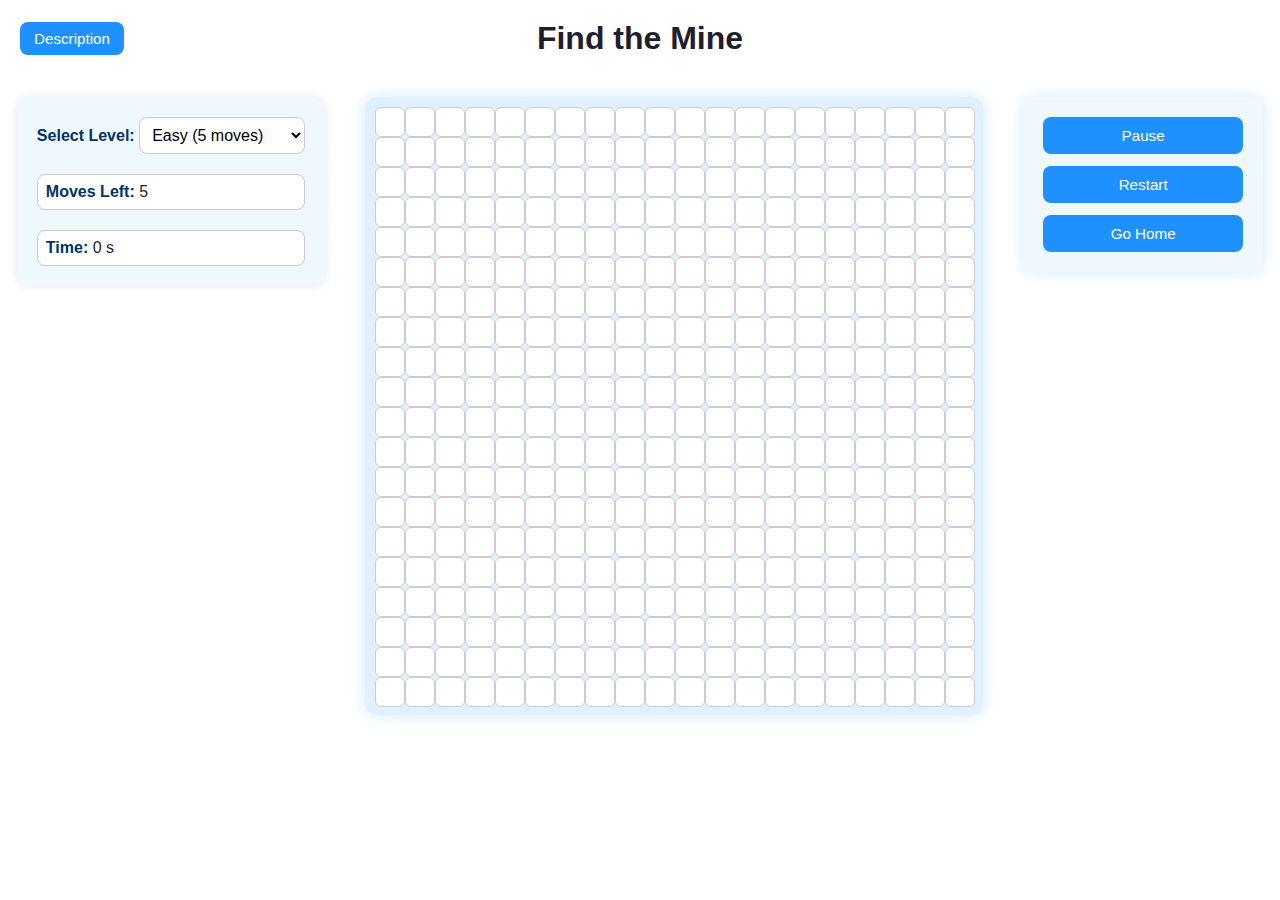
<file: findMine.html>
<!DOCTYPE html>
<html lang="en">
<head>
  <meta charset="UTF-8" />
  <meta name="viewport" content="width=device-width, initial-scale=1.0" />
  <title>Find the Mine - PuzzelPur</title>
  <link rel="stylesheet" href="findMine.css">
</head>
<body>
  <div class="title-bar">
    <button class="desc-button" onclick="toggleDescription()">Description</button>
    <div class="title">Find the Mine</div>
  </div>

  <div class="game-container">
   
    <div class="info-panel">
      <label><strong>Select Level:</strong>
        <select id="level">
          <option value="easy">Easy (5 moves)</option>
          <option value="normal">Normal (4 moves)</option>
          <option value="hard">Hard (3 moves)</option>
        </select>
      </label>

      <div><strong>Moves Left:</strong> <span id="movesLeft">5</span></div>
      <div><strong>Time:</strong> <span id="time">0</span> s</div>
    </div>
    <div class="grid" id="grid"></div>

    <div class="control-panel">
      <button class="button" id="resumePause">Pause</button>
      <button class="button" onclick="restartGame()">Restart</button>
      <button class="button" onclick="goHome()">Go Home</button>
    </div>
  </div>
  <div class="modal" id="endModal">
    <p id="endMessage"></p>
    <button class="button" onclick="restartGame()">Try Again</button>
    <button class="button" onclick="goHome()">Go Home</button>
  </div>
  <div class="modal" id="descriptionModal">
    <p>
      In this game, a hidden mine is secretly placed on the grid. Your goal is to locate that mine within the limited number of moves provided, depending on the difficulty level.
      Each cell you click reveals the <strong>Manhattan distance</strong> between that cell and the hidden mine — this helps you narrow down the location. The lower the number, the closer you are. If the number is zero, you've found the mine!
      Use logical reasoning and deduction to find the exact location before running out of moves.
    </p>
    <button class="button" onclick="toggleDescription()">Close</button>
  </div>

  <script src="findMine.js"></script>
</body>
</html>
</file>
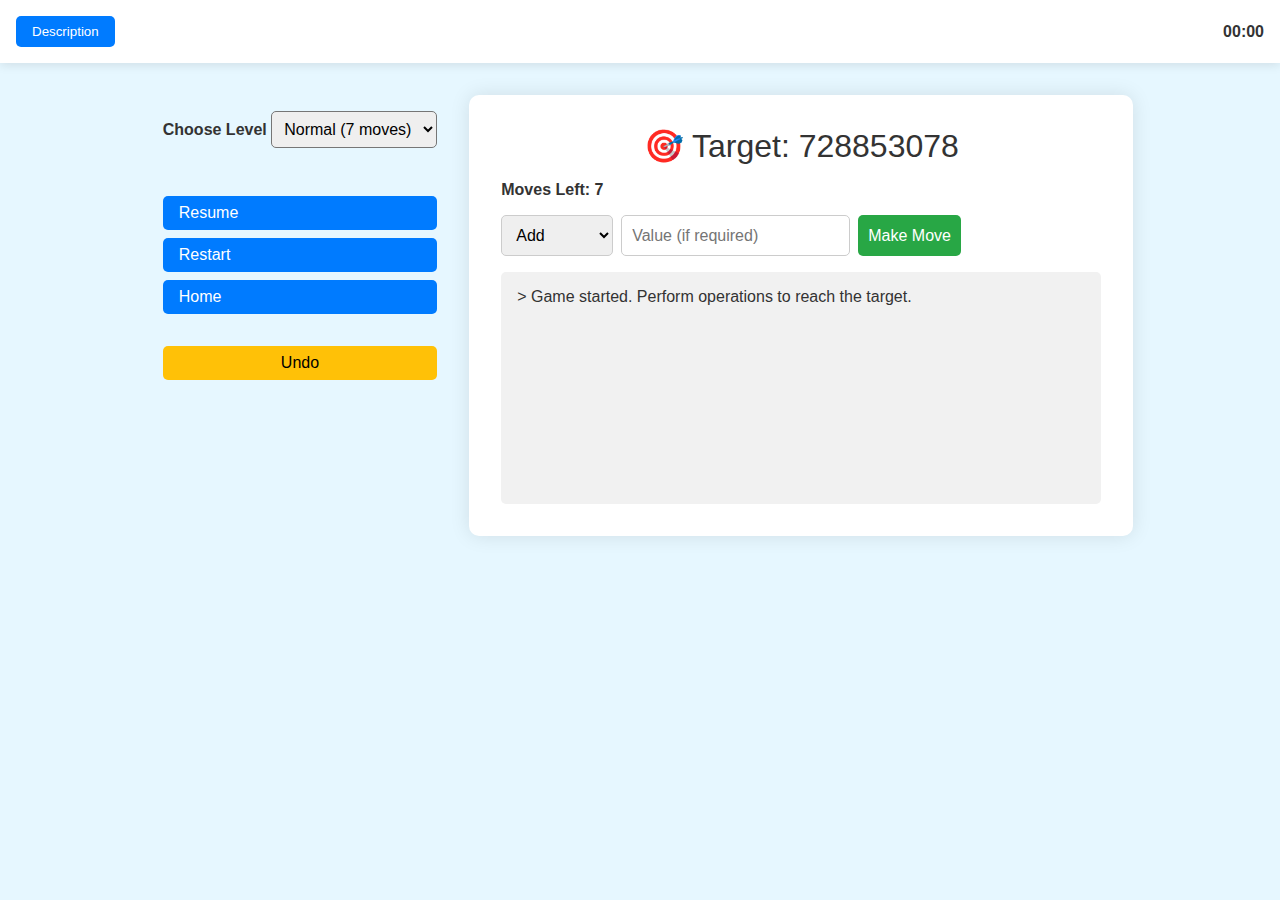
<file: hacknumber.html>
<!DOCTYPE html>
<html lang="en">
<head>
  <meta charset="UTF-8" />
  <meta name="viewport" content="width=device-width, initial-scale=1.0"/>
  <title>Mathmech Duel: Interactive Game</title>
  <link rel="stylesheet" href="hacknumber.css">
</head>
<body>
  <div class="header">
    <button class="description-btn" onclick="toggleDescription()">Description</button>
    <div class="timer" id="timer">00:00</div>
  </div>

  <div class="main-container">
    <div class="side-panel">
      <div class="level-select">
        <label><strong>Choose Level</strong></label>
        <select id="level" onchange="setLevel(this.value)">
          <option value="normal">Normal (7 moves)</option>
          <option value="hard">Hard (5 moves)</option>
        </select>
      </div>
      <div class="control-panel">
        <button onclick="resumeGame()">Resume</button>
        <button onclick="restartGame()">Restart</button>
        <button onclick="goHome()">Home</button>
      </div>
      <button class="undo-btn" onclick="undoMove()">Undo</button>
    </div>

    <div class="game-box">
      <div class="target-display">🎯 Target: <span id="target-number">?</span></div>
      <div class="moves-info">Moves Left: <span id="moves-left"></span></div>
      <div class="commands">
        <select id="operation">
          <option value="add">Add</option>
          <option value="mul">Multiply</option>
          <option value="div">Divide</option>
          <option value="digit">Digit Sum</option>
        </select>
        <input type="number" id="value" placeholder="Value (if required)">
        <button onclick="makeMove()">Make Move</button>
      </div>
      <div class="log" id="log"><div>> Game logs will appear here.</div></div>
    </div>
  </div>

  <div class="description-modal" id="description-modal">
    <div class="description-content">
      <h2>Game Rules</h2>
      <p>
        There is a <strong>hidden number</strong> (initial value) and your goal is to transform it into the <strong>target number</strong> using a sequence of operations within the limited number of moves.
      </p>
      <ul style="text-align:left">
        <li><b>Add y</b>: x = x + y, if 1 ≤ x+y ≤ 10<sup>18</sup></li>
        <li><b>Multiply y</b>: x = x * y, if in range</li>
        <li><b>Divide y</b>: x = x / y, if divisible</li>
        <li><b>Digit Sum</b>: x becomes the sum of its digits</li>
      </ul>
      <p>Try to reach the target before running out of moves!</p>
      <button onclick="toggleDescription()">Close</button>
    </div>
  </div>

  <script src="hacknumber.js"></script>
</body>
</html>
</file>
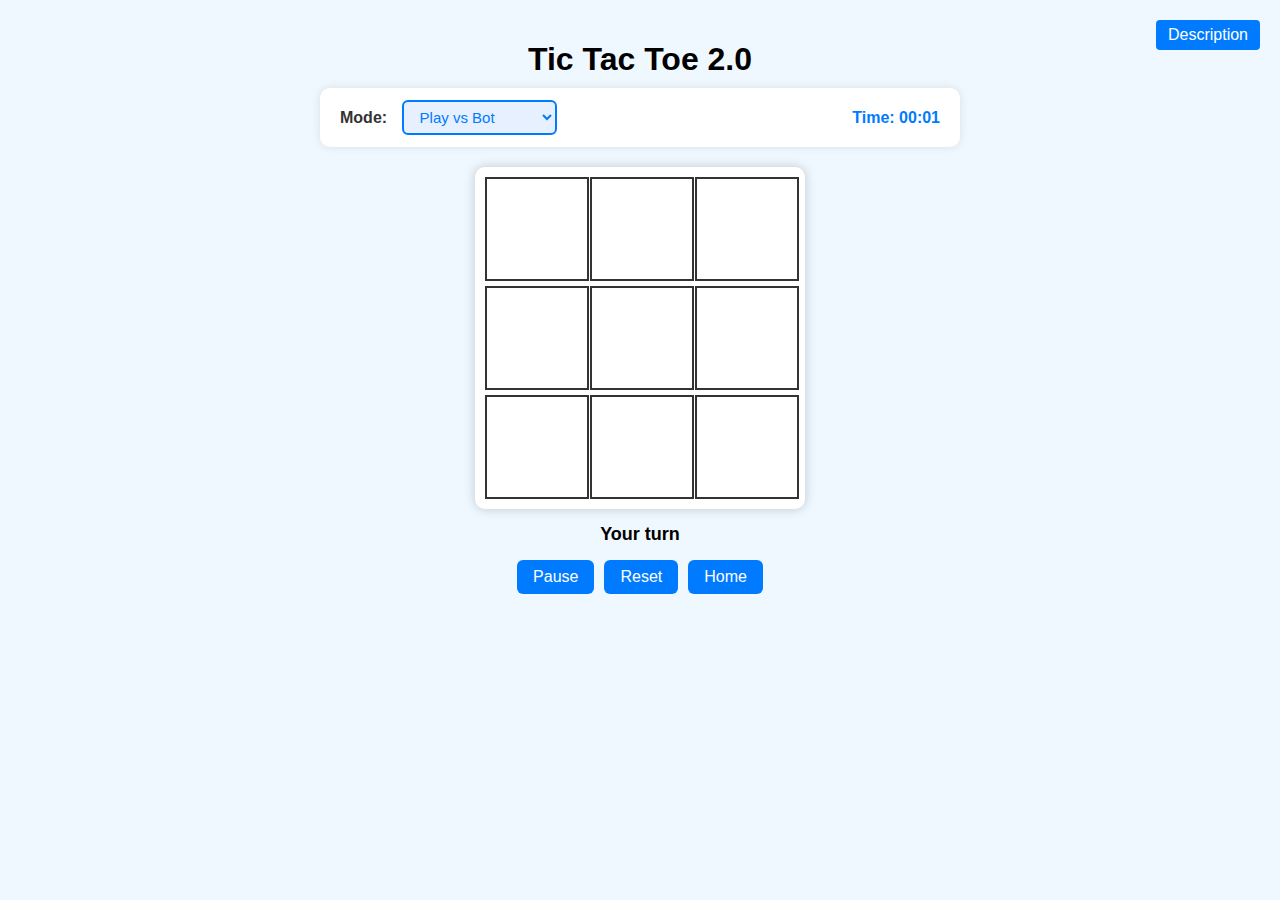
<file: tic.html>
<!DOCTYPE html>
<html lang="en">
<head>
  <meta charset="UTF-8" />
  <title>Tic Tac Toe 2.0</title>
  <link rel="stylesheet" href="tic.css">
</head>
<body>
  <h1>Tic Tac Toe 2.0</h1>

  <div class="top-bar">
    <div class="mode-selector">
      <label>Mode:
        <select id="mode" onchange="resetGame()">
          <option value="bot">Play vs Bot</option>
          <option value="friend">Play with Friend</option>
        </select>
      </label>
    </div>
    <div class="timer" id="timer">Time: 00:00</div>
  </div>

  <button class="description-btn" onclick="toggleDescription()">Description</button>
  <div class="description-modal" id="descriptionModal">
    <div class="description-content">
      <h3>Game Rules</h3>
      <p>Each player can only have 3 active marks at a time.</p>
      <p>Older marks are removed automatically.</p>
      <p>Try to win before your oldest move disappears!</p>
      <button onclick="toggleDescription()">Close</button>
    </div>
  </div>

  <div class="board-container">
    <div class="paused-overlay" id="paused-overlay">PAUSED</div>
    <div class="board" id="board"></div>
  </div>

  <div id="status"></div>

  <div class="controls">
    <button onclick="togglePauseResume(this)" id="pause-btn">Pause</button>
    <button onclick="resetGame()">Reset</button>
    <button onclick="goHome()">Home</button>
  </div>

  <div class="end-modal" id="endModal">
    <div class="end-content">
      <h2 id="endText"></h2>
      <div class="end-buttons">
        <button onclick="resetGame()">🔁 Restart</button>
        <button onclick="goHome()">🏠 Home</button>
      </div>
    </div>
  </div>

  <script src="tic.js"></script>
</body>
</html>
</file>
<file: findMine.css>
body {
  margin: 0;
  font-family: 'Segoe UI', sans-serif;
  background-color: #ffffff;
  color: #1e1e2f;
  user-select: none;
}

.title-bar {
  display: flex;
  align-items: center;
  justify-content: center;
  position: relative;
  padding: 20px 0;
}

.title {
  font-size: 2rem;
  font-weight: bold;
  text-align: center;
}

.desc-button {
  position: absolute;
  left: 20px;
  background-color: #1e90ff;
  border: none;
  color: white;
  padding: 8px 14px;
  border-radius: 8px;
  cursor: pointer;
  font-size: 0.95rem;
  transition: background-color 0.3s;
}

.desc-button:hover {
  background-color: #1565c0;
}

.game-container {
  display: flex;
  align-items: flex-start;
  justify-content: center;
  gap: 40px;
}

.control-panel {
  background-color: #f0f8ff;
  padding: 20px;
  border-radius: 12px;
  box-shadow: 0 0 15px rgba(30, 144, 255, 0.2);
  display: flex;
  flex-direction: column;
  gap: 12px;
  margin-top: 20px;
  min-width: 200px;
}

.info-panel {
  display: flex;
  flex-direction: column;
  gap: 20px;
  min-width: 220px;
  margin-top: 20px;
  background-color: #f0f8ff;
  padding: 20px;
  border-radius: 12px;
  box-shadow: 0 0 10px rgba(0, 0, 0, 0.1);
}

.info-panel select,
.info-panel div {
  font-size: 1rem;
  padding: 8px;
  background-color: #ffffff;
  border: 1px solid #ccc;
  border-radius: 8px;
}

.info-panel strong {
  color: #003366;
}

.grid {
  display: grid;
  grid-template-columns: repeat(20, 28px);
  grid-template-rows: repeat(20, 28px);
  gap: 2px;
  background-color: #e0f0ff;
  padding: 10px;
  border-radius: 12px;
  box-shadow: 0 0 15px rgba(30, 144, 255, 0.2);
  margin-top: 20px;
}

.cell {
  width: 28px;
  height: 28px;
  background-color: #ffffff;
  border: 1px solid #ccc;
  text-align: center;
  line-height: 28px;
  font-weight: bold;
  cursor: pointer;
  border-radius: 6px;
  transition: background-color 0.3s;
}

.cell.revealed {
  background-color: #d6ecff;
  cursor: default;
}

.button {
  background-color: #1e90ff;
  border: none;
  color: white;
  padding: 10px 16px;
  border-radius: 8px;
  cursor: pointer;
  font-size: 0.95rem;
  transition: background-color 0.3s;
}

.button:hover {
  background-color: #1565c0;
}

.modal {
  position: fixed;
  top: 50%;
  left: 50%;
  transform: translate(-50%, -50%);
  background: #f0f4ff;
  padding: 30px;
  border-radius: 12px;
  box-shadow: 0 0 15px rgba(0, 0, 0, 0.3);
  text-align: center;
  display: none;
  z-index: 10;
}
</file>
<file: hacknumber.css>
body {
  font-family: 'Segoe UI', sans-serif;
  background: #e6f7ff;
  margin: 0;
  padding: 0;
  color: #333;
}

.header {
  display: flex;
  justify-content: space-between;
  align-items: center;
  padding: 1rem;
  background: #ffffff;
  box-shadow: 0 2px 10px rgba(0, 0, 0, 0.1);
}

.description-btn {
  background: #007bff;
  color: white;
  border: none;
  padding: 0.5rem 1rem;
  border-radius: 5px;
  cursor: pointer;
}

.timer {
  font-weight: bold;
}

.main-container {
  display: flex;
  justify-content: center;
  align-items: flex-start;
  padding: 2rem;
  gap: 2rem;
}

.side-panel {
  display: flex;
  flex-direction: column;
  gap: 2rem;
  margin-top: 1rem;
  margin-left: 1rem;
}

.game-box {
  background: white;
  padding: 2rem;
  border-radius: 10px;
  width: 100%;
  max-width: 600px;
  box-shadow: 0 0 20px rgba(0, 0, 0, 0.1);
}

.target-display {
  text-align: center;
  font-size: 2rem;
  margin-bottom: 1rem;
}

.moves-info {
  text-align: left;
  margin-bottom: 1rem;
  font-weight: bold;
}

.commands {
  display: flex;
  gap: 0.5rem;
  flex-wrap: wrap;
  margin-bottom: 1rem;
}

.commands input,
.commands select,
.commands button {
  padding: 10px;
  font-size: 1rem;
  border-radius: 5px;
  border: 1px solid #ccc;
}

.commands button {
  background: #28a745;
  color: white;
  border: none;
}

.log {
  background: #f1f1f1;
  padding: 1rem;
  height: 200px;
  overflow-y: auto;
  border-radius: 5px;
}

.description-modal {
  position: fixed;
  top: 0;
  left: 0;
  width: 100vw;
  height: 100vh;
  background: rgba(0, 0, 0, 0.5);
  display: none;
  justify-content: center;
  align-items: center;
}

.description-content {
  background: white;
  padding: 2rem;
  border-radius: 10px;
  width: 90%;
  max-width: 500px;
  text-align: center;
}

.description-content button {
  margin-top: 1.5rem;
  background: #007bff;
  color: white;
  padding: 0.5rem 1rem;
  border: none;
  border-radius: 5px;
  cursor: pointer;
}

.level-select select {
  padding: 0.5rem;
  font-size: 1rem;
  border-radius: 5px;
}

.control-panel {
  display: flex;
  flex-direction: column;
  gap: 0.5rem;
  margin-top: 1rem;
}

.control-panel button {
  background: #007bff;
  color: white;
  border: none;
  padding: 0.5rem 1rem;
  border-radius: 5px;
  cursor: pointer;
  font-size: 1rem;
  width: 100%;
  text-align: left;
}

.undo-btn {
  background: #ffc107;
  color: black;
  border: none;
  padding: 0.5rem 1rem;
  border-radius: 5px;
  cursor: pointer;
  font-size: 1rem;
  width: 100%;
}
</file>
<file: tic.css>
body {
  font-family: 'Segoe UI', sans-serif;
  background: #f0f8ff;
  margin: 0;
  padding: 20px;
  display: flex;
  flex-direction: column;
  align-items: center;
}

h1 {
  margin-bottom: 10px;
}

.top-bar {
  display: flex;
  justify-content: space-between;
  align-items: center;
  background: #ffffff;
  box-shadow: 0 0 10px rgba(0,0,0,0.1);
  border-radius: 10px;
  padding: 12px 20px;
  width: 100%;
  max-width: 600px;
  margin-bottom: 20px;
}

.mode-selector label {
  font-weight: bold;
  font-size: 16px;
  color: #333;
}

.mode-selector select {
  margin-left: 10px;
  padding: 6px 12px;
  font-size: 15px;
  border: 2px solid #007bff;
  border-radius: 6px;
  background-color: #e6f0ff;
  color: #007bff;
  cursor: pointer;
  transition: 0.2s ease-in-out;
}

.mode-selector select:hover {
  background-color: #d4eaff;
}

.timer {
  font-weight: bold;
  font-size: 16px;
  color: #007bff;
  text-align: right;
}

.description-btn {
  position: absolute;
  top: 20px;
  right: 20px;
  padding: 6px 12px;
  background: #007bff;
  color: white;
  border: none;
  border-radius: 4px;
  cursor: pointer;
}

.description-modal {
  display: none;
  position: fixed;
  top: 0; left: 0;
  width: 100vw;
  height: 100vh;
  background: rgba(0,0,0,0.5);
  justify-content: center;
  align-items: center;
  z-index: 1000;
}

.description-content {
  background: white;
  padding: 20px;
  border-radius: 10px;
  width: 90%;
  max-width: 400px;
  text-align: center;
}

.board-container {
  position: relative;
  display: inline-block;
}

.paused-overlay {
  position: absolute;
  top: 0; left: 0;
  width: 100%; height: 100%;
  background: rgba(0, 0, 0, 0.4);
  display: none;
  align-items: center;
  justify-content: center;
  z-index: 2;
  color: white;
  font-size: 32px;
  font-weight: bold;
  border-radius: 10px;
}

.board {
  display: grid;
  grid-template-columns: repeat(3, 100px);
  gap: 5px;
  background: #ffffff;
  padding: 10px;
  border-radius: 10px;
  box-shadow: 0 0 12px rgba(0, 0, 0, 0.2);
}

.cell {
  width: 100px;
  height: 100px;
  font-size: 36px;
  display: flex;
  align-items: center;
  justify-content: center;
  border: 2px solid #333;
  cursor: pointer;
  background-color: #fff;
  z-index: 1;
}

#status {
  margin: 15px 0;
  font-size: 18px;
  font-weight: bold;
}

.controls {
  display: flex;
  justify-content: center;
  gap: 10px;
  flex-wrap: wrap;
}

button {
  padding: 8px 16px;
  font-size: 16px;
  background-color: #007bff;
  color: white;
  border: none;
  border-radius: 6px;
  cursor: pointer;
}

button:hover {
  background-color: #0056b3;
}

/* Game End Modal */
.end-modal {
  display: none;
  position: fixed;
  top: 0; left: 0;
  width: 100vw;
  height: 100vh;
  background: rgba(0,0,0,0.6);
  justify-content: center;
  align-items: center;
  z-index: 2000;
}

.end-content {
  background: white;
  padding: 30px;
  border-radius: 12px;
  text-align: center;
}

.end-content h2 {
  font-size: 24px;
  margin-bottom: 20px;
}

.end-buttons {
  display: flex;
  gap: 20px;
  justify-content: center;
}
</file>
